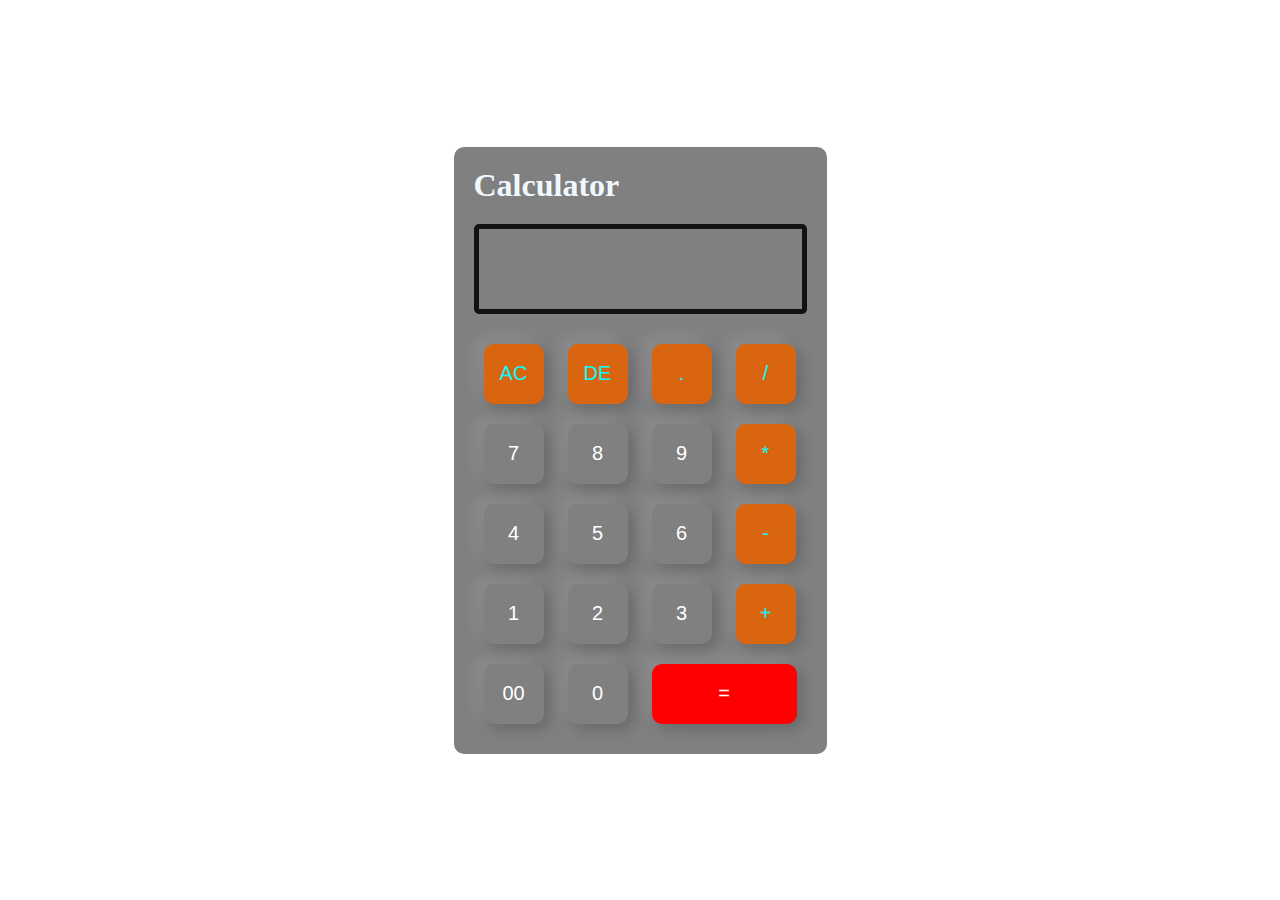
<file: CALCULATOR/index.html>
<!DOCTYPE html>
<html lang="en">
<head>
    <meta charset="UTF-8">
    <meta name="viewport" content="width=device-width, initial-scale=1.0">
    <title>Simple Calculator</title>
    <link rel="stylesheet" href="style.css">
</head>
<body>
    <div class="container">
        <div class="calculator">
            <form>
                <h1><b>Calculator</b></h1>
                <div class="display">
                    <input type ="text" name="display" class="input"  placeholder="">
                </div>
                <div>
                    <input type="button" value="AC" onclick="display.value = ''" class="operator">
                    <input type="button" value="DE" onclick="display.value = display.value.slice(0,-1)"  class="operator">
                    <input type="button" value="." onclick="display.value += '.'"  class="operator">
                    <input type="button" value="/" onclick="display.value += '/'"  class="operator">
                </div>
                <div>
                    <input type="button" value="7" onclick="display.value += '7'">
                    <input type="button" value="8" onclick="display.value += '8'">
                    <input type="button" value="9" onclick="display.value += '9'">
                    <input type="button" value="*" onclick="display.value += '*'" class="operator">
                </div>
            
                <div>
                    <input type="button" value="4" onclick="display.value += '4'">
                    <input type="button" value="5" onclick="display.value += '5'">
                    <input type="button" value="6" onclick="display.value += '6'">
                    <input type="button" value="-" onclick="display.value += '-'" class="operator">
                </div>
                <div>
                    <input type="button" value="1" onclick="display.value += '1'">
                    <input type="button" value="2" onclick="display.value += '2'">
                    <input type="button" value="3" onclick="display.value += '3'">
                    <input type="button" value="+" onclick="display.value += '+'" class="operator">
                </div>
                <div>
                    <input type="button" value="00" onclick="display.value += '00'">
                    <input type="button" value="0" onclick="display.value += '0'">
                    <input type="button" value="=" class="equal" style=" width: 145px">
                    
                </div>
            </form>
        </div>
    </div>
   <script src="script.js"></script> 
</body>
</html>
</file>
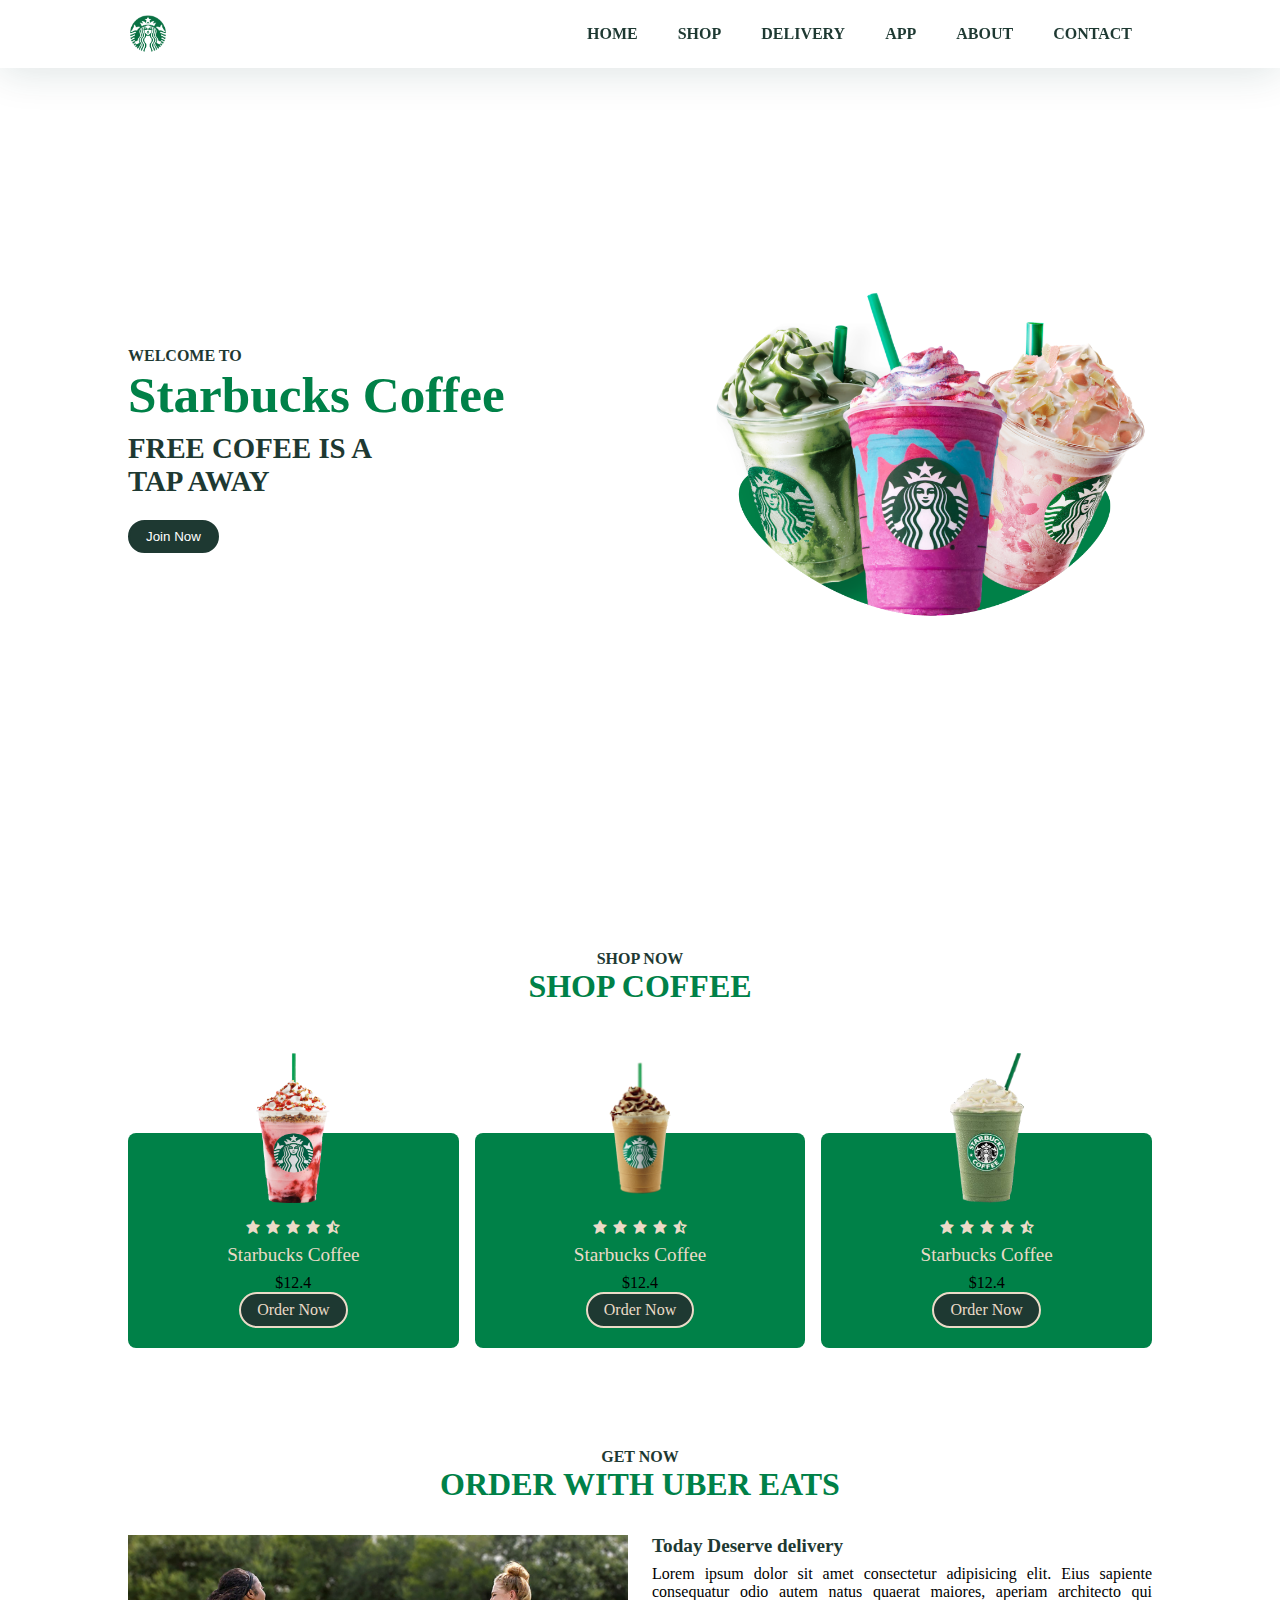
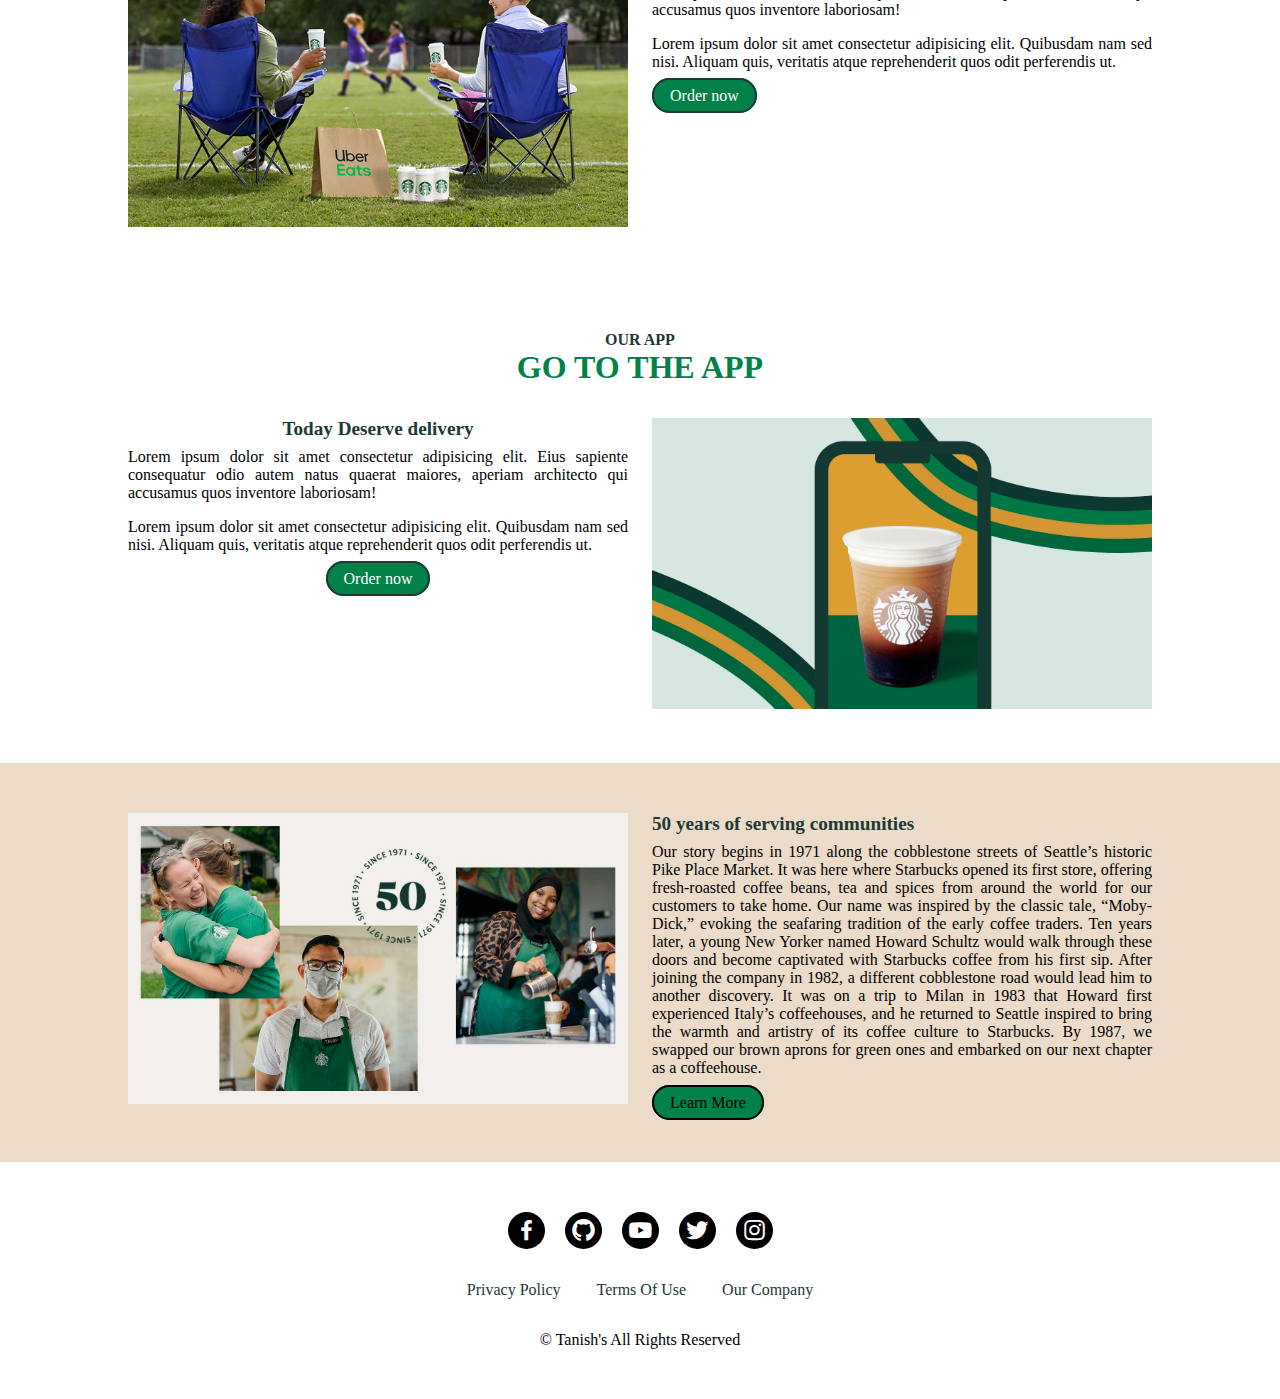
<file: LANDING PAGE/index.html>
<!DOCTYPE html>
<html lang="en">
<head>
    <meta charset="UTF-8">
    <meta name="viewport" content="width=device-width, initial-scale=1.0">
    <title>Portfolio </title>
    <link rel="stylesheet" href="style.css">
    <link rel="stylesheet"
     href="https://cdn.jsdelivr.net/npm/boxicons@latest/css/boxicons.min.css">
</head>
<body>
    <!-- header  -->
    <header>
        <a href="https://www.starbucks.in/dashboard"  target="_blank"  class="logo" ><img src="img/logo.png" alt=""></a>
        <div class="bx bx-menu" id="menu-icon"></div>

        
        <ul class="navbar">
            <li><a href="#home">Home</a></li>
            <li><a href="#shop">Shop </a></li>
            <li><a href="#delivery">Delivery</a></li>
            <li><a href="#app">App</a></li>
            <li><a href="#about">About</a></li>
            <li><a href="#contact">Contact</a></li>

        </ul>
    </header>

    <!-- home 
     -->

    <section class="home" id="home">
        <div class="home-text">
            <span>Welcome to </span>
            <h1>Starbucks Coffee</h1>
            <h2>Free cofee is a <br>tap away </h2>
            <button class="btn"><a href="https://www.starbucks.in/rewards" target="_blank">Join Now </a>
            </button>
            
        </div>
        <div class="home-img">
            <img src="img/home.png" alt="">
        </div>

        <!-- shop section  -->
    </section>
    <section class="shop" id="shop">
        <div class="heading">
            <span>Shop now </span>
            <h1>Shop Coffee</h1>
        </div>
        <div class="shop-container">
            <div class="box">
                <div class="box-img">
                    <img src="img/shop1.png" alt="">
                </div>
                <div class="stars">
                    <i class='bx bxs-star'></i>
                    <i class='bx bxs-star'></i>
                    <i class='bx bxs-star'></i>
                    <i class='bx bxs-star'></i>
                    <i class='bx bxs-star-half' ></i>
                </div>
                <h2>Starbucks Coffee</h2>
                <span>$12.4</span>
                <a href="#" class="btn">Order Now</a>
            </div>
            <div class="box">
                <div class="box-img">
                    <img src="img/shop2.png" alt="">
                </div>
                <div class="stars">
                    <i class='bx bxs-star'></i>
                    <i class='bx bxs-star'></i>
                    <i class='bx bxs-star'></i>
                    <i class='bx bxs-star'></i>
                    <i class='bx bxs-star-half' ></i>
                </div>
                <h2>Starbucks Coffee</h2>
                <span>$12.4</span>
                <a href="#" class="btn">Order Now</a>
            </div>
            <div class="box">
                <div class="box-img">
                    <img src="img/shop3.png" alt="">
                </div>
                <div class="stars">
                    <i class='bx bxs-star'></i>
                    <i class='bx bxs-star'></i>
                    <i class='bx bxs-star'></i>
                    <i class='bx bxs-star'></i>
                    <i class='bx bxs-star-half' ></i>
                </div>
                <h2>Starbucks Coffee</h2>
                <span>$12.4</span>
                <a href="#" class="btn">Order Now</a>
            </div>
        </div>
    </section>

    <!-- delivery -->

    <section class="delivery" id="delivery">
        <div class="heading">
            <span>Get Now </span>
            <h1>Order with Uber Eats </h1>
        </div>
        <div class="container">
            <div class="delivery-img">
                <img src="img/delivery.png" alt="">
            </div>
            <div class="delivery-text">
                <h2>Today Deserve delivery</h2>
                <p>Lorem ipsum dolor sit amet consectetur adipisicing elit. Eius sapiente consequatur odio autem natus quaerat maiores, aperiam architecto qui accusamus quos inventore laboriosam!</p>
                <p>Lorem ipsum dolor sit amet consectetur adipisicing elit. Quibusdam nam sed nisi. Aliquam quis, veritatis atque reprehenderit quos odit perferendis ut.</p>
                <a href="" class="btn">Order now</a>
            </div>
        </div>
    </section>

    <!-- app -->
    <section class="app" id="app">
        <div class="heading">
            <span>Our app</span>
            <h1>Go to the app</h1>
            <div class="container">

            <div class="app-text">
                <h2>Today Deserve delivery</h2>
                <p>Lorem ipsum dolor sit amet consectetur adipisicing elit. Eius sapiente consequatur odio autem natus quaerat maiores, aperiam architecto qui accusamus quos inventore laboriosam!</p>
                <p>Lorem ipsum dolor sit amet consectetur adipisicing elit. Quibusdam nam sed nisi. Aliquam quis, veritatis atque reprehenderit quos odit perferendis ut.</p>
                <a href="#" target="_blank" class="btn">Order now</a>
            </div>
                <div class="app-img">
                    <img src="img/app.png" alt="">
                </div>
            </div>
    </section>

    <!-- about  -->
    <section class="about" id="about">
        <div class="about-img">
            <img src="img/about.png" alt="">
        </div>
        <div class="about-text">
            <h2>50 years of serving communities</h2>
            <p>Our story begins in 1971 along the cobblestone streets of Seattle’s historic Pike Place Market. It was here where Starbucks opened its first store, offering fresh-roasted coffee beans, tea and spices from around the world for our customers to take home. Our name was inspired by the classic tale, “Moby-Dick,” evoking the seafaring tradition of the early coffee traders.
                Ten years later, a young New Yorker named Howard Schultz would walk through these doors and become captivated with Starbucks coffee from his first sip. After joining the company in 1982, a different cobblestone road would lead him to another discovery. It was on a trip to Milan in 1983 that Howard first experienced Italy’s coffeehouses, and he returned to Seattle inspired to bring the warmth and artistry of its coffee culture to Starbucks. By 1987, we swapped our brown aprons for green ones and embarked on our next chapter as a coffeehouse.</p>
            <a href="#" target="_blank" class="btn">Learn More</a>
        </div>

    </section>


<!-- contact  -->

    <section class="contact" id="contact">
        <div class="social">
            <a href="#"><i class='bx bxl-facebook'></i></a>
            <a href="#"><i class='bx bxl-github'></i></a>
            <a href="#"><i class='bx bxl-youtube'></i></a>
            <a href="#"><i class='bx bxl-twitter'></i></a>
            <a href="#"><i class='bx bxl-instagram'></i></a>
        </div>
        <div class="links">
            <a href="#">Privacy Policy </a>
            <a href="#">Terms Of Use  </a>
            <a href="#">Our Company </a>
        </div>
        <p>&#169; Tanish's All Rights Reserved</p>
    </section>



    <script src="main.js"></script>
</body>
</html>
</file>
<file: CALCULATOR/style.css>
*{
    margin: 0;
    padding: 0;
    box-sizing: border-box;
    

}
.container{
    width: 100%;
    height: 100vh;
    display: flex;
    align-items:center;
    justify-content:center;

}
.calculator{
    background-color: grey;
    padding: 20px;
    border-radius: 10px;

}
.calculator form input{
    border: 0;
    outline: 0;
    width: 60px;
    height: 60px;
    border-radius: 10px;
    box-shadow: -8px -8px 15px rgba(255,255,255,0.1),5px 5px 15px rgba(0,0,0,0.2);
    background: transparent;
    font-size: 20px;
    color: white;
    cursor: pointer;
    margin: 10px;

}
form .display{
    display: flex;
    justify-content: flex-end;
    margin: 20px 0;
    border: 5px solid rgb(20, 17, 17);
    border-radius: 5px;
    
}
form .display input{
    text-align: right;
    flex: 1;
    font-size: 45px;
    box-shadow: none;
    
}
form  input.equal{
    width: 145px;
   background-color:red;
}
form  input.operator{
    color:aqua;
    background-color: rgb(217, 101, 17);
    
}
h1{
    justify-content: center;
    align-items: center;
    color: aliceblue;
}
</file>
<file: LANDING PAGE/style.css>
*{
    margin: 0;
    padding: 0;
    box-sizing: border-box; 
    scroll-padding-top: 2rem;
    text-decoration: none;
    list-style: none;
    scroll-behavior: smooth;
    
}

:root{
    --main-color:#008148;
    --second-color:#1e3932;
}

section{
    padding:50px 10%;
}

*::selection{
    color: #fff;
    background-color: var(--main-color);
}
img{
    width: 100%;
}
header{
    position: fixed;
    width: 100%;
    top: 0;
    right: 0;
    z-index: 1000;
    display: flex;
    align-items: center;
    justify-content: space-between;
    background-color: #fff;
    box-shadow:  0 4px 41px rgb(14 55 54 / 14%);
    padding: 15px 10%;
    transition: 0.2s;
}
.logo{
    display: flex;
    align-items: center;

}
.logo img{
    width: 40px;
}
.navbar{
    display: flex;
    
    
}
.navbar a{
    font-size: 1rem;
    padding: 10px 20px ;
    color: var(--second-color);
    font-weight: 600;
    text-transform: uppercase;
}

.navbar a:hover {
    color: var(--main-color);
}

#menu-icon{
    font-size: 24px ;
    cursor: pointer;
    z-index: 1001;
    display: none;
}

/* home  */

.home{
    width: 100%;
    min-height: 100vh;
    display: flex;
    flex-wrap: wrap;
    align-items: center;
    /* background:#ff8397; */
    gap: 1rem;

}
.home-text{
    flex: 2 3 18rem;

}
.home-img{
    flex: 1 1 19rem;
    

}
/* for animation  */
.home-img img{
    animation: animate 3s linear infinite;
    border-radius: 50%;
}
@keyframes animate{
    0%{

        transform:translate(-11px,0);
    }
    50%{
        transform: translate(-0px,-11px);
    }
    100%{
        transform: translate(-11px,0);
    }
}

.home-text span{
    font-size: 1rem;
    text-transform: uppercase;
    font-weight: 600;
    color: var(--second-color);

}
.home-text h1{
    font-size: 3.2rem;
    color: var(--main-color);
    font-weight: bolder;

}
.home-text h2{
    font-size: 1.8rem;
    font-weight: 600;
    color: var(--second-color);
    text-transform: uppercase;
    margin: 0.5rem 0 1.4rem;
}
/* button  */
.btn {
    padding: 7px 16px;
    border: 2px solid var(--second-color);
    border-radius: 20px;
    color: black;
    font-weight: 500;
    background-color: var(--second-color);
    text-align: center;
}
.btn a{
    color: #fff;
}
.btn:hover{
    /* color: black; */
    background: var(--main-color);
}



/* shop section  */
.heading{
    text-align: center;
}
.heading span{
    font-weight: 600;
    font-size: 1rem;
    color: var(--second-color);
    text-transform: uppercase;
}
.heading h1{
    font-size: 2rem;
    font-weight: bolder;
    color: var(--main-color);
    text-transform: uppercase;
}


.shop-container{
    display: flex;
    flex-wrap: wrap;
    gap: 1rem;
    margin-top: 5rem;
}
.shop-container .box{
    flex:1 1 10rem;
    background:var(--main-color);
    padding: 20px;
    display: flex;
    text-align: center;
    flex-direction: column;
    align-items: center;
    margin-top: 3rem;
    border-radius: 0.5rem;

}
.shop-container .box .box-img{
    width: 150px;
    height:150px;
    margin-top: -100px;
}
.shop-container .box .box-img img{
    width: 100%;
    height: 100%;
    object-fit: contain;
    object-position: center;

}
.stars{
    margin: 1rem 0  0.2rem;

}

.shop-container .box .stars .bx{
    color: #ebdbc8;

}
.shop-container .box h2{
    color: #ebdbc8;
    font-size: 1.2rem;
    font-weight: 500;
    margin: 0.2rem  0 0.5rem ;
}
.box .btn{
    border: 2px solid #ebdbc8;
    color: #ebdbc8;
}
.box .btn:hover{
    background:#ebdbc8;
    color: var(--second-color);
}


/* delivery  */
.container{
    display: flex;
    flex-wrap: wrap;
    gap: 1.5rem;
    margin-top: 2rem;
}
.delivery-img , .app-img{
    flex: 1 1 21rem;

}
.delivery-text , .app-text{
    flex: 1 1 21rem;
}
.delivery-text h2 , .app-text h2{
    font-size: 1.2rem;
    color: var(--second-color);

}
.delivery-text p, .app-text p{
    margin: 0.5rem 0 1rem;
    text-align: justify;
    
    
}
.delivery-text .btn , .app-text .btn {
    background-color: var(--main-color);
    color: white;
    

}
.delivery-text .btn:hover , .app-text .btn:hover {
    background-color: #1e3932;
    color: white;
}
.about{
    display: flex;
    flex-wrap: wrap;
    background-color: #ebdbc8;
    gap: 1.5rem;
}
.about-img{
    flex: 1 1 17rem;
    

}
.about-text{
    flex: 1 1 17rem;
}
.about-text h2{
    font-size: 1.2rem;
    color: var(--second-color);
}
.about-text p{
    margin: 0.5rem 0 1.1rem;
    text-align: justify;
}
.about-text .btn{
    background-color: var(--main-color);
    border: 2px solid black;
    

}
.about-text .btn:hover{
    background-color: var(--second-color);
    color: white;
}
.contact{
    display: flex;
    flex-direction: column;
    align-items: center;
    flex-wrap: wrap;
    gap: 1rem;
}
.social a{
    font-size: 27px;
    margin: 0.5rem;
}
.social a .bx{
    padding: 5px;
    color: #fff;
    background: #000000;
    border-radius: 50%;
}
.social a .bx:hover{
    background-color: var(--main-color);

}

.links{
    margin: 1rem 0 1rem;

}
.links a{
    font-size: 1rem;
    font-weight: 500;
    color: var(--second-color);
    padding: 1rem;
}
.links a:hover{
    background-color: var(--main-color);
}
@media (max-width:1150px){
    header{
        padding:18px 7%;
    }
    section{
        padding:50px 7%;
    }
    .home-text h1{
        font-size:3rem;
    }
    .home-text h2{
        font-size: 1.5rem;
    }

}
@media (max-width:991px){
    header{
        padding:18px 4%;
    }
    section{
        padding:50px 4%;
    }
}
@media (max-width:768px){
    header{
        padding:11px 4%;
    }
    #menu-icon{
        display: initial;


    }
    header .navbar{
        position: absolute;
        top: -500px;
        left: 0;
        right: 0;
        display: flex;
        flex-direction: column;
        background: #fff;
        box-shadow: 0 4px 4px rgb(14 55 54 / 14%);
        border-top: 2px solid var(--main-color);
        transition: 0.2s;
        text-align: left;
    }
    .navbar.active{
        top: 100%;
    }
    .navbar a{
        padding: 1.5rem;
        display: block;
        color: var(--second-color);
    }
    .home-text span{
        font-size: 0.9rem;

    }
    .home-text h1{
        font-size: 2.4rem;
    }
    .home-text h2{
        font-size: 1.2rem;
    }
}
    @media (max-width:768px){
        .home-text{
            padding-top: inherit;

        }
        .shop-container .box{
            margin-top: 6rem;

        }
        .heading h1{
            font-size: 1.5rem;
        }
        .heading span{
            font-size: 0.9rem;
        }
        .delivery-text .btn{
            align-items: center;
            margin-top: 20%;
            margin-left: 35%;
        }
        .about{
            flex-direction: column-reverse;

        }
        .links{
            display: flex;
            flex-direction: column;
        }
    }

@media (max-width:364px){
    .links{
        display: flex;
        flex-direction: column;
    }
}
</file>
